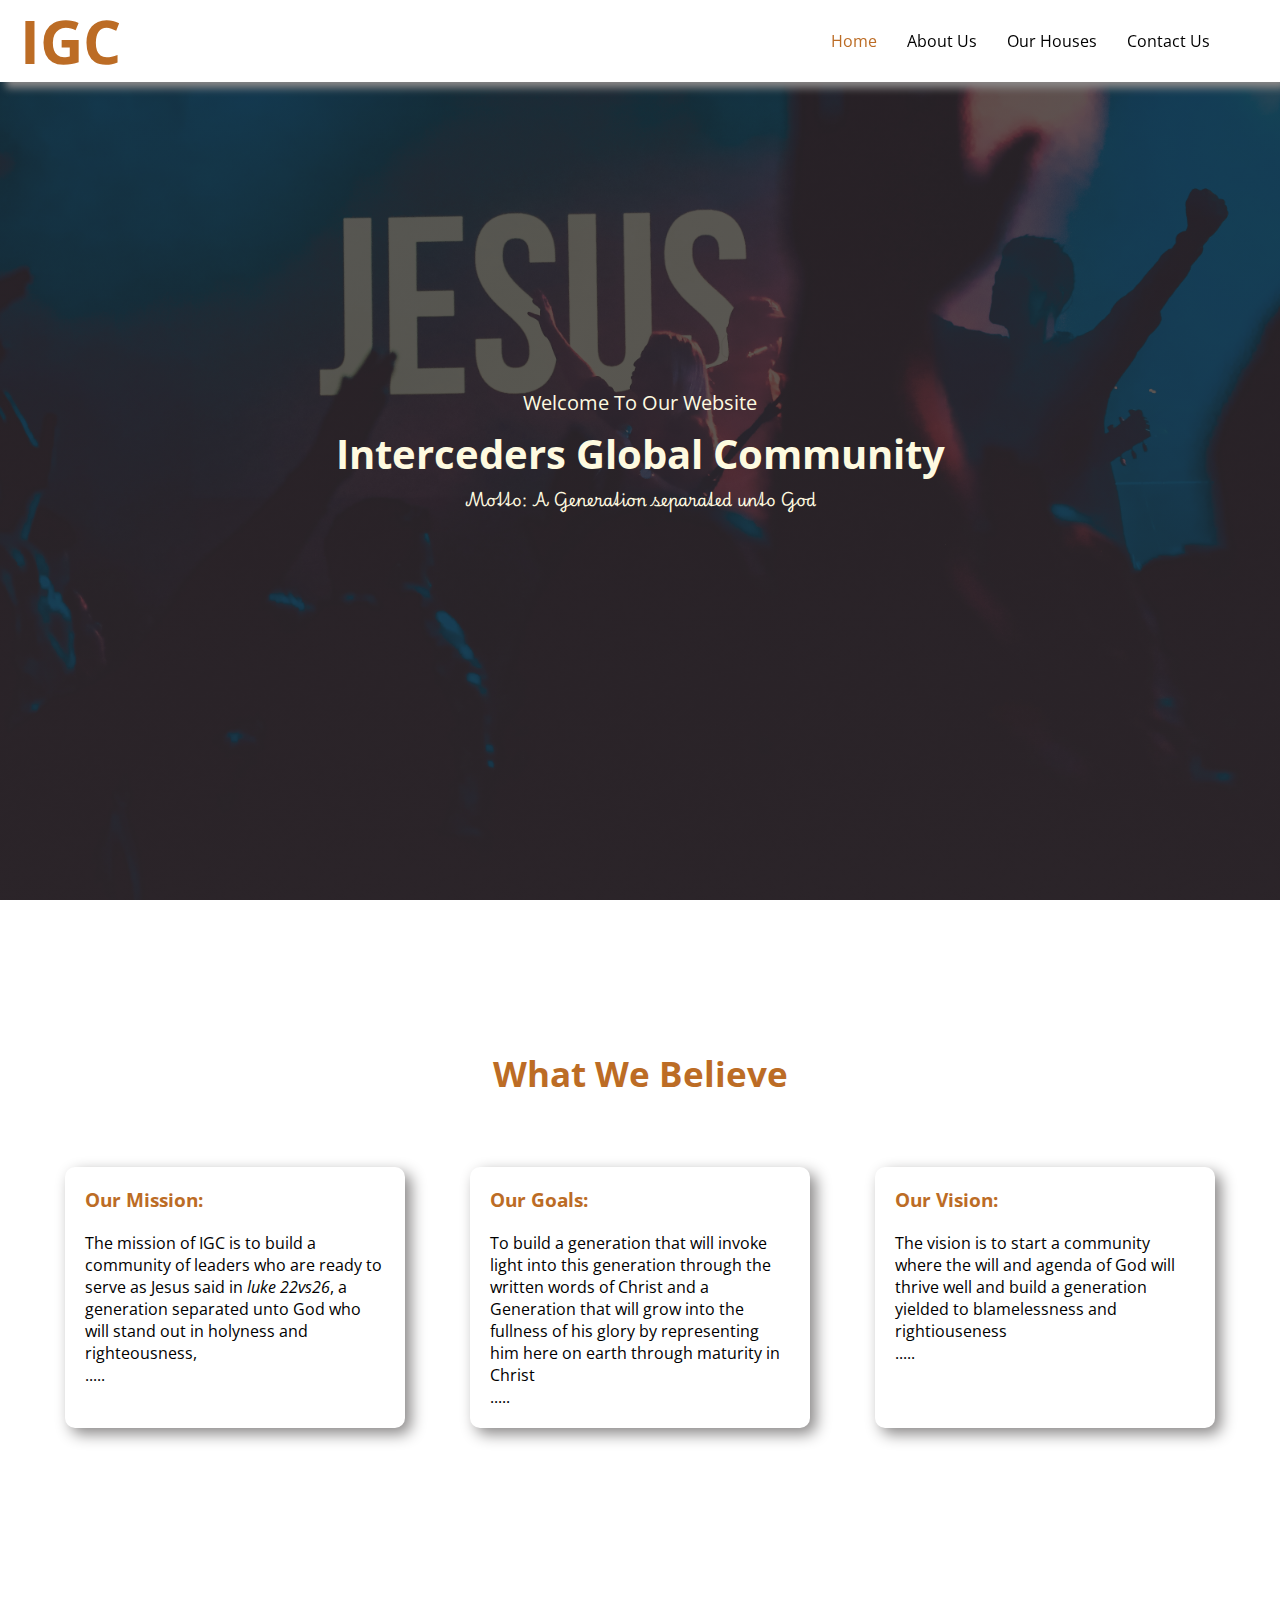
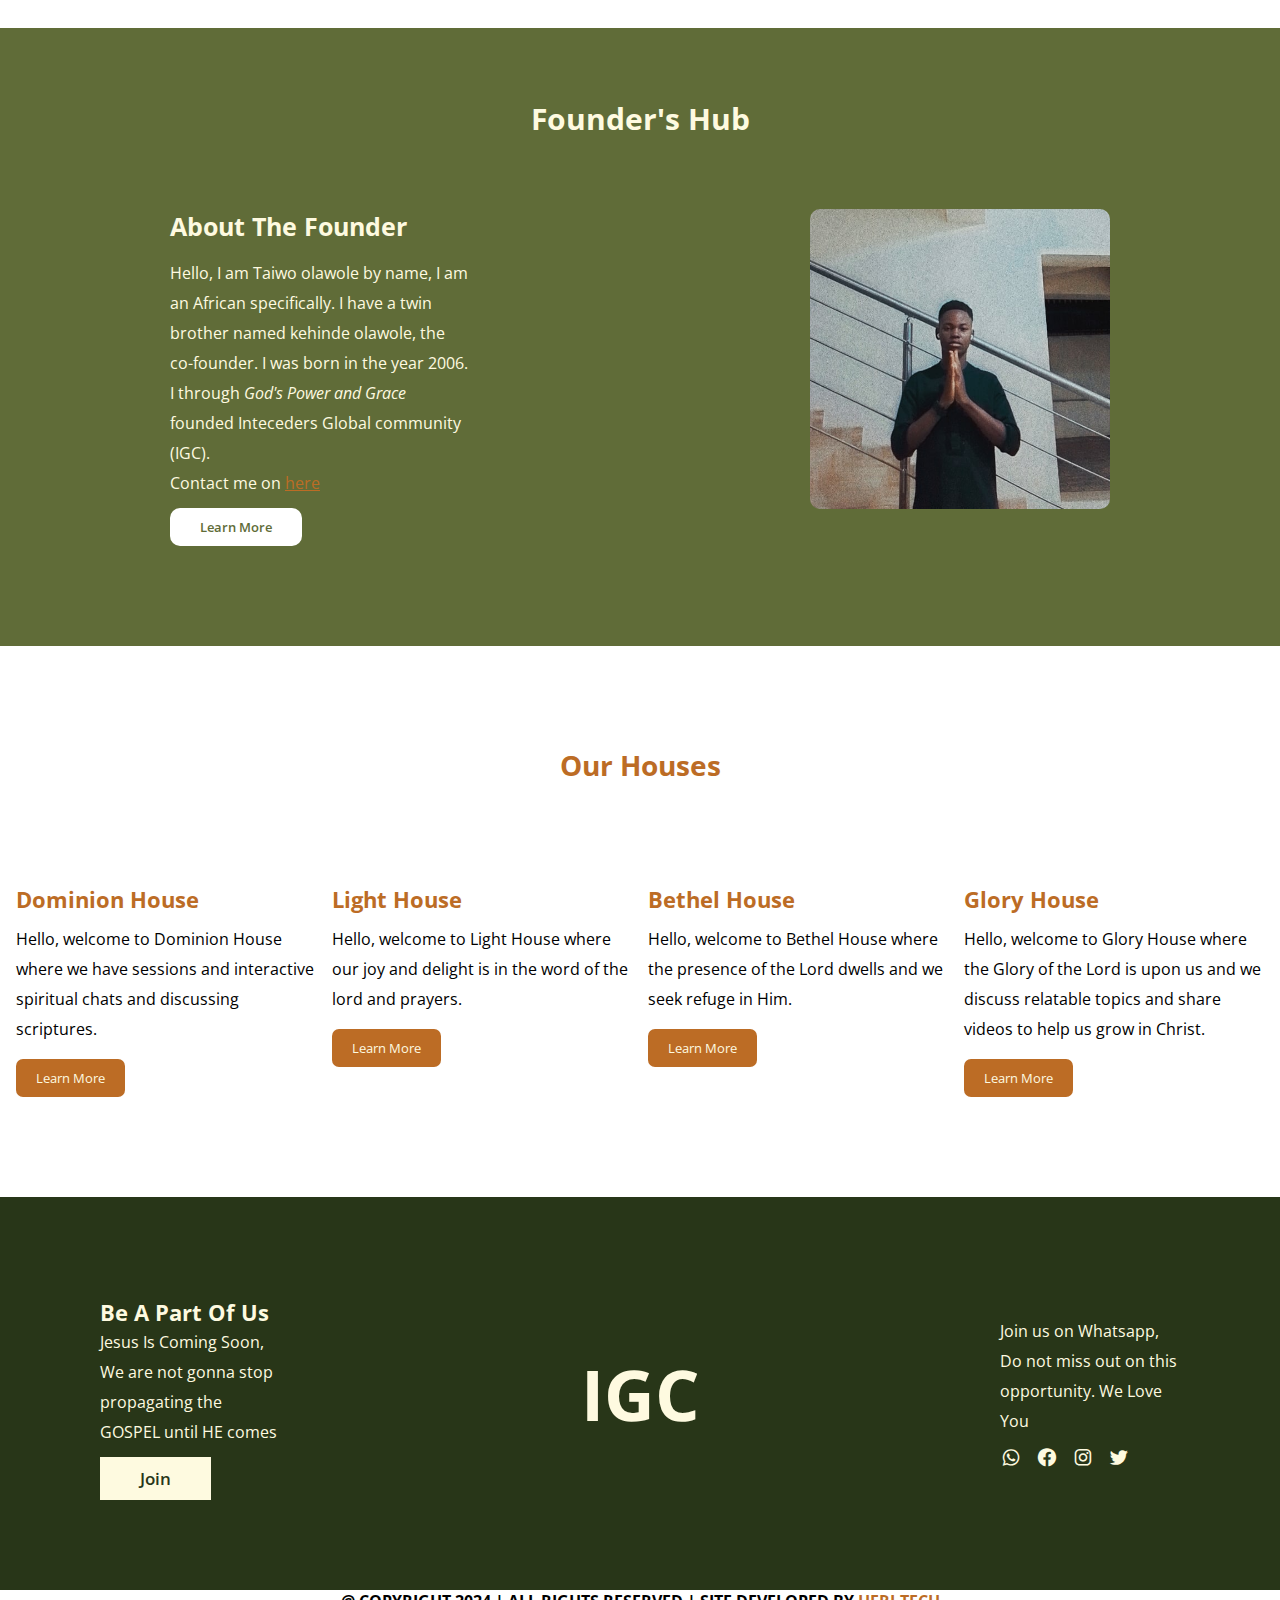
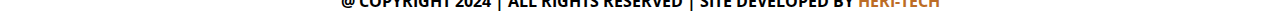
<file: index.html>
<!DOCTYPE html>
<html lang="en">
<head>
    <meta charset="UTF-8">
    <meta name="viewport" content="width=device-width, initial-scale=1.0">
    <link rel="stylesheet" href="style.css">
    <link rel="preconnect" href="https://fonts.googleapis.com">
<link rel="preconnect" href="https://fonts.gstatic.com" crossorigin>
<link href="https://fonts.googleapis.com/css2?family=Open+Sans:ital,wght@0,300..800;1,300..800&display=swap" rel="stylesheet">
<link rel="icon" href="WhatsApp Image 2024-07-26 at 14.25.49_df135828.jpg">
<link rel="preconnect" href="https://fonts.googleapis.com">
<link rel="preconnect" href="https://fonts.gstatic.com" crossorigin>
<link href="https://fonts.googleapis.com/css2?family=Playwrite+AT:ital,wght@0,100..400;1,100..400&display=swap" rel="stylesheet">
<link href='https://unpkg.com/boxicons@2.1.4/css/boxicons.min.css' rel='stylesheet'>
<link rel="stylesheet" href="https://fonts.googleapis.com/css2?family=Material+Symbols+Outlined:opsz,wght,FILL,GRAD@24,400,0,0" />
    <title>Inteceders Global Community</title>
</head>
<body>
  <div class="header">
    <span class="material-symbols-outlined menu">
      menu
      </span>
    <header class="head">
      <h1><a href="#">IGC</a></h1>
      <nav>
        <ul>
          <li><a href="#" class="navLinkH">Home</a></li>
          <li><a href="About.html" class="navLink">About Us </a></li>
          <li><a href="House.html" class="navLink">Our Houses</a></li>
          <li><a href="#contactUs" class="navLink">Contact Us</a></li>
        </ul>
      </nav>
    </header>
  </div>
  <main>
    <section class="heroPage">
      <div class="text">
        <p>Welcome To Our Website</p>
        <h2>Interceders Global Community</h2>
        <span>Motto: A Generation separated unto God</span>
      </div>
    </section>

    <section class="believe">
      <h2>What We Believe</h2>
      <div class="details">
        <div class="mission">
          <h3>Our Mission:</h3>
          <p>The mission of IGC is to build a  community of leaders who are ready to serve as Jesus said in <em>luke 22vs26</em>, a generation separated unto God who will stand out in holyness and righteousness,
            </p>
          <span>.....</span>
        </div>
        <div class="goals">
          <h3>Our Goals:</h3>
          <p>To build a generation that will invoke light into this generation through the written words of Christ and a Generation that will grow into the fullness of his glory by representing him here on earth through maturity in Christ 
            </p>
          <span>.....</span>
        </div>
        <div class="vision">
          <h3>Our Vision:</h3>
          <p>The vision is to start a community where the will and agenda of God will thrive well and build a generation yielded to blamelessness and rightiouseness
          </p>
          <span>.....</span>
        </div>
      </div>
    </section>
    <section class="founder">
      <h4>Founder's Hub</h4>
      <div class="founderHub">
        <div class="info">
          <h5>About The Founder</h5>
          <p>Hello, I am Taiwo olawole by name, 
          I am an African specifically. I have a twin brother named kehinde olawole, the co-founder. 
          I was born in the year 2006. I through <em>God's Power and Grace</em> founded Inteceders Global community (IGC). <br> Contact me on <a href="tel:+234 808 913 0690">here</a></p>
          <button>
            <a href="About.html">Learn More</a>
          </button>
        </div>
        <img src="taiwo.jpg" alt="founderPicture" width="auto" height="300px">
      </div>
    </section>
    <section class="houses">
      <h5>Our Houses</h5>
      <div class="houseDetails">
        <div class="dominionH">
          <h6>Dominion House</h6>
          <p>Hello, welcome to Dominion House where we have sessions and interactive spiritual chats and discussing scriptures.</p>
          <button><a href="House.html">Learn More</a></button>
        </div>
        <div class="lightH">
          <h6>Light House</h6>
          <p>Hello, welcome to Light House where our joy and delight is in the word of the lord and prayers.</p>
          <button><a href="House.html">Learn More</a></button>
        </div>
        <div class="bethelH">
          <h6>Bethel House</h6>
          <p>Hello, welcome to Bethel House where the presence of the Lord dwells and we seek refuge in Him.</p>
          <button><a href="House.html">Learn More</a></button>
        </div>
        <div class="gloryH">
          <h6>Glory House</h6>
          <p>Hello, welcome to Glory House where the Glory of the Lord is upon us and we discuss relatable topics and share videos to help us grow in Christ.</p>
          <button><a href="House.html">Learn More</a></button>
        </div>
      </div>
    </section>
  </main>
  <footer>
    <div class="part1" id="contactUs">
      <h6>Be A Part Of Us</h6>
      <p>Jesus Is Coming Soon, We are not gonna stop propagating the GOSPEL until HE comes</p>
      <button><a href="https://chat.whatsapp.com/JLKw5pn6MnIAVxCoBwjlv8">Join</a></button>
    </div>
    <div class="part2">
      <h1><a href="#">IGC</a></h1>
    </div>
    <div class="part3">
      <p>Join us on Whatsapp, Do not miss out on this opportunity. We Love You</p>
      <nav>
        <a href="https://chat.whatsapp.com/JLKw5pn6MnIAVxCoBwjlv8"><i class='bx bxl-whatsapp' style="color:#fefae0;"></i></a>
        <a href=""><i class='bx bxl-facebook-circle'style="color:#fefae0;" ></i></a>
        <a href=""><i class='bx bxl-instagram'style="color:#fefae0;" ></i></a>
        <a href=""><i class='bx bxl-twitter' style="color:#fefae0;"></i></a>
      </nav>
    </div>
  </footer>
  <section class="rights">
    <p>@ COPYRIGHT 2024 | ALL RIGHTS RESERVED | SITE DEVELOPED BY <a href="https://web.facebook.com/ayo.adebayo.50746" target="_blank">HERI-TECH</a></p>
  </section>  
  <script src="index.js"></script>  
</body>
</html>
</file>
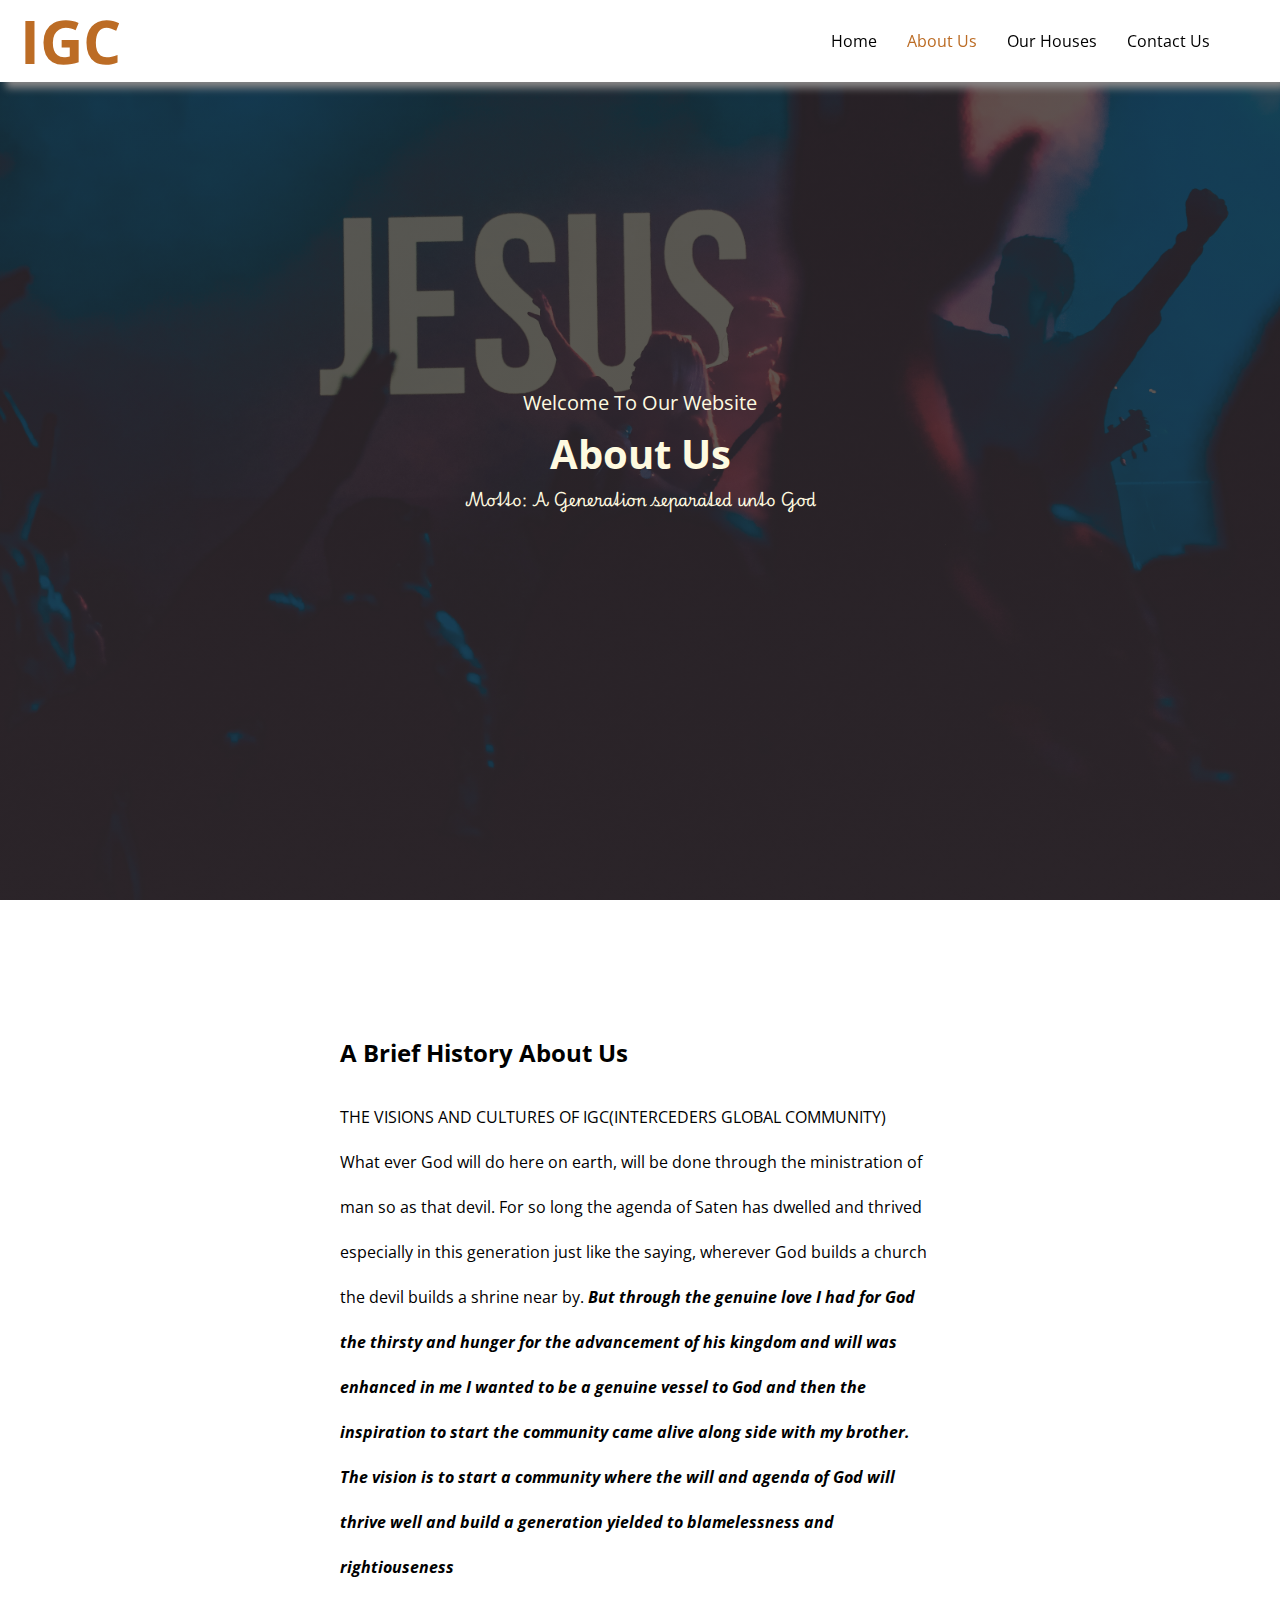
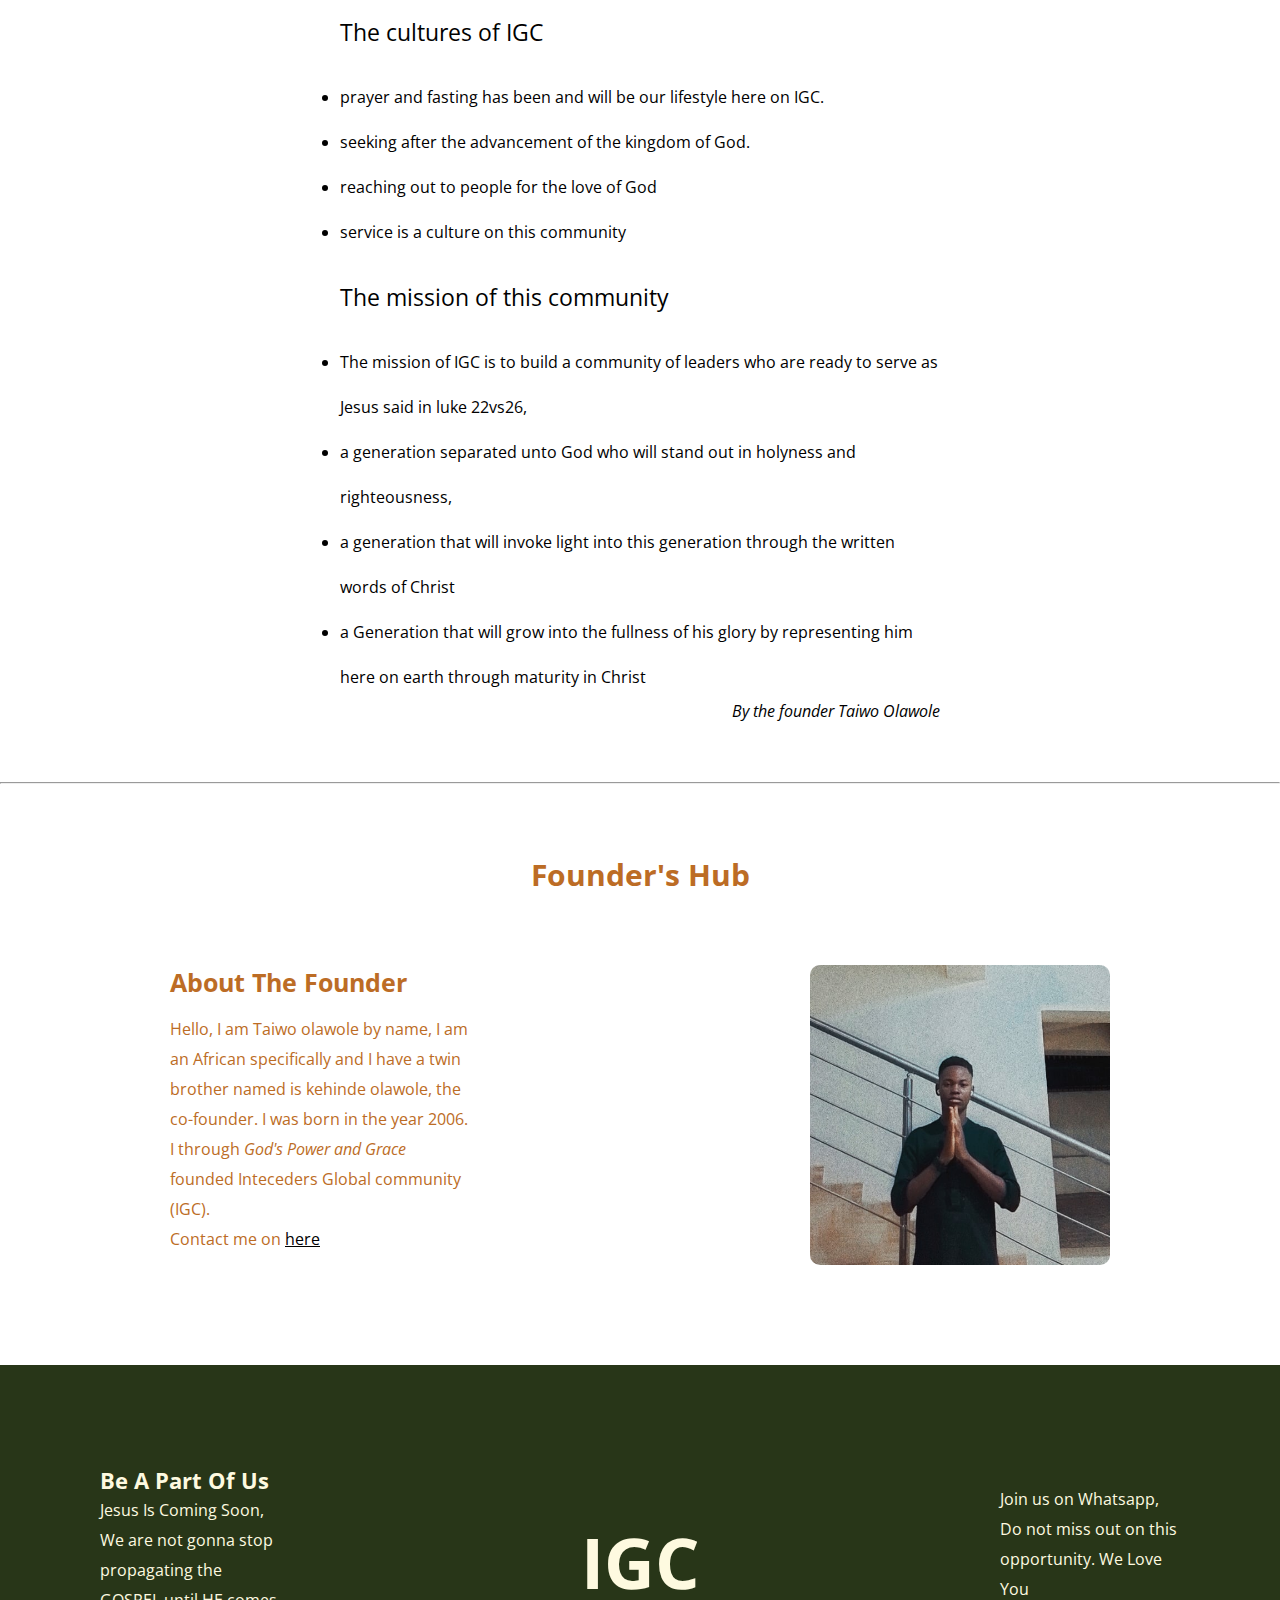
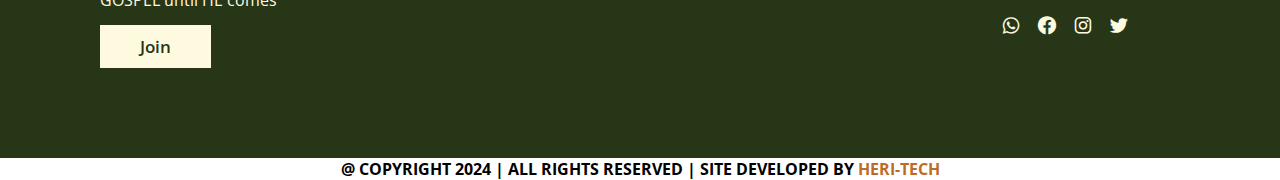
<file: About.html>
<!DOCTYPE html>
<html lang="en">
<head>
    <meta charset="UTF-8">
    <meta name="viewport" content="width=device-width, initial-scale=1.0">
    <link rel="stylesheet" href="about.css">
    <link rel="preconnect" href="https://fonts.googleapis.com">
<link rel="preconnect" href="https://fonts.gstatic.com" crossorigin>
<link href="https://fonts.googleapis.com/css2?family=Open+Sans:ital,wght@0,300..800;1,300..800&display=swap" rel="stylesheet">
<link rel="icon" href="WhatsApp Image 2024-07-26 at 14.25.49_df135828.jpg">
<link rel="preconnect" href="https://fonts.googleapis.com">
<link rel="preconnect" href="https://fonts.gstatic.com" crossorigin>
<link href="https://fonts.googleapis.com/css2?family=Playwrite+AT:ital,wght@0,100..400;1,100..400&display=swap" rel="stylesheet">
<link href='https://unpkg.com/boxicons@2.1.4/css/boxicons.min.css' rel='stylesheet'>
<link rel="stylesheet" href="https://fonts.googleapis.com/css2?family=Material+Symbols+Outlined:opsz,wght,FILL,GRAD@24,400,0,0" />
    <title>About Us - Inteceders Global Community</title>
</head>
<body>
    <div class="header">
        <span class="material-symbols-outlined menu">
        menu
        </span>
        <header class="head">
        <h1><a href="#">IGC</a></h1>
        <nav>
            <ul>
            <li><a href="index.html" class="navLink">Home</a></li>
            <li><a href="#" class="navLinkH">About Us </a></li>
            <li><a href="House.html" class="navLink">Our Houses</a></li>
            <li><a href="#contactUs" class="navLink">Contact Us</a></li>
            </ul>
        </nav>
        </header>
    </div>
    <main>
        <section class="heroPage">
        <div class="text">
            <p>Welcome To Our Website</p>
            <h2>About Us</h2>
            <span>Motto: A Generation separated unto God</span>
        </div>
        </section>
        <section id="abtUs">
            <div class="history">
                <h2>A Brief History About Us</h2>
                <p>THE VISIONS AND CULTURES OF IGC(INTERCEDERS GLOBAL COMMUNITY) <br>


                    What ever God will do here on earth, will be done through the ministration of man so as that devil.
                For so long the agenda of Saten has dwelled and thrived especially in this generation just like the saying,  
                wherever God builds a church the devil builds a shrine near by.
                <b> <em>But through the genuine love I had for God the thirsty and hunger for the advancement of his kingdom and will was enhanced in me I wanted to be a genuine vessel to God and then the inspiration to start the community came alive along side with my brother.
                    The vision is to start a community where the will and agenda of God will thrive well and build a generation yielded to blamelessness and rightiouseness</em></b> </p>
                    <ul>
                        <p>The cultures of IGC </p>
                        <li>prayer and fasting has been and will be our lifestyle here on IGC.</li>
                        <li>seeking after the advancement of the kingdom of God.</li>
                        <li>reaching out to people for the love of God</li> 
                        <li>service is a culture on this community</li>
                    </ul>
                    <ul>
                        <p>The mission of this community
                        </p>
                        <li>The mission of IGC is to build a  community of leaders who are ready to serve as Jesus said in luke 22vs26,
                        </li>
                        <li> a generation separated unto God who will stand out in holyness and righteousness,
                        </li>
                        <li>a generation that will invoke light into this generation through the written words of Christ</li>
                        <li> a Generation that will grow into the fullness of his glory by representing him here on earth through maturity in Christ 
                        </li>
                    </ul>
            </div>
            <span><i>  By the founder Taiwo Olawole</i></span>
        </section>
        <hr>
        <section class="founder">
            <h4>Founder's Hub</h4>
            <div class="founderHub">
              <div class="info">
                <h5>About The Founder</h5>
                <p>Hello, I am Taiwo olawole by name, 
                I am an African specifically and I have a twin brother named is kehinde olawole, the co-founder. 
                I was born in the year 2006. I through <em>God's Power and Grace</em> founded Inteceders Global community (IGC).<br> Contact me on <a href="tel:+234 808 913 0690">here</a></p>
                
              </div>
              <img src="taiwo.jpg" alt="founderPicture" width="auto" height="300px">
            </div>
          </section>
    </main>

    <footer>
        <div class="part1" id="contactUs">
          <h6>Be A Part Of Us</h6>
          <p>Jesus Is Coming Soon, We are not gonna stop propagating the GOSPEL until HE comes</p>
          <button><a href="https://chat.whatsapp.com/JLKw5pn6MnIAVxCoBwjlv8">Join</a></button>
        </div>
        <div class="part2">
          <h1><a href="#">IGC</a></h1>
        </div>
        <div class="part3">
          <p>Join us on Whatsapp, Do not miss out on this opportunity. We Love You</p>
          <nav>
            <a href="https://chat.whatsapp.com/JLKw5pn6MnIAVxCoBwjlv8"><i class='bx bxl-whatsapp' style="color:#fefae0;"></i></a>
            <a href=""><i class='bx bxl-facebook-circle'style="color:#fefae0;" ></i></a>
            <a href=""><i class='bx bxl-instagram'style="color:#fefae0;" ></i></a>
            <a href=""><i class='bx bxl-twitter' style="color:#fefae0;"></i></a>
          </nav>
        </div>
      </footer>
      <section class="rights">
        <p>@ COPYRIGHT 2024 | ALL RIGHTS RESERVED | SITE DEVELOPED BY <a href="https://web.facebook.com/ayo.adebayo.50746" target="_blank">HERI-TECH</a></p>
      </section>  
    <script src="about.js"></script>
</body>
</file>
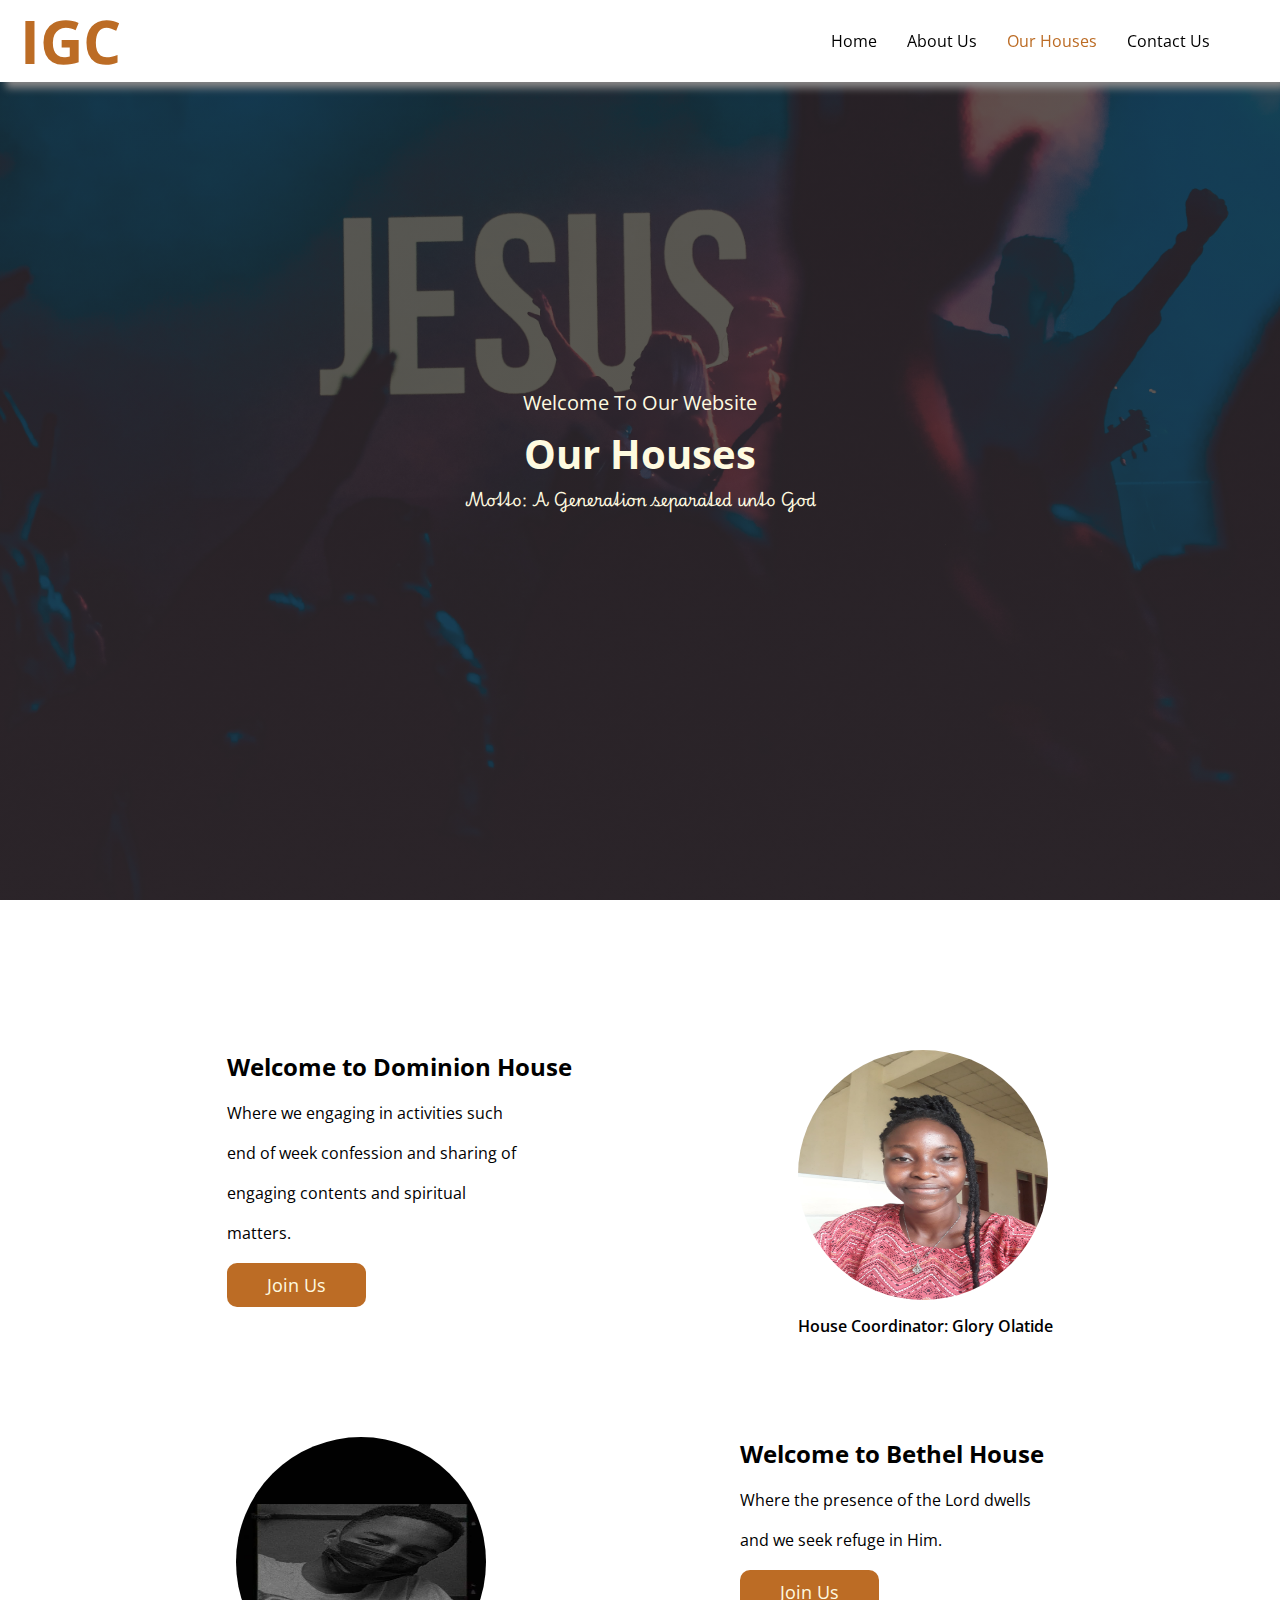
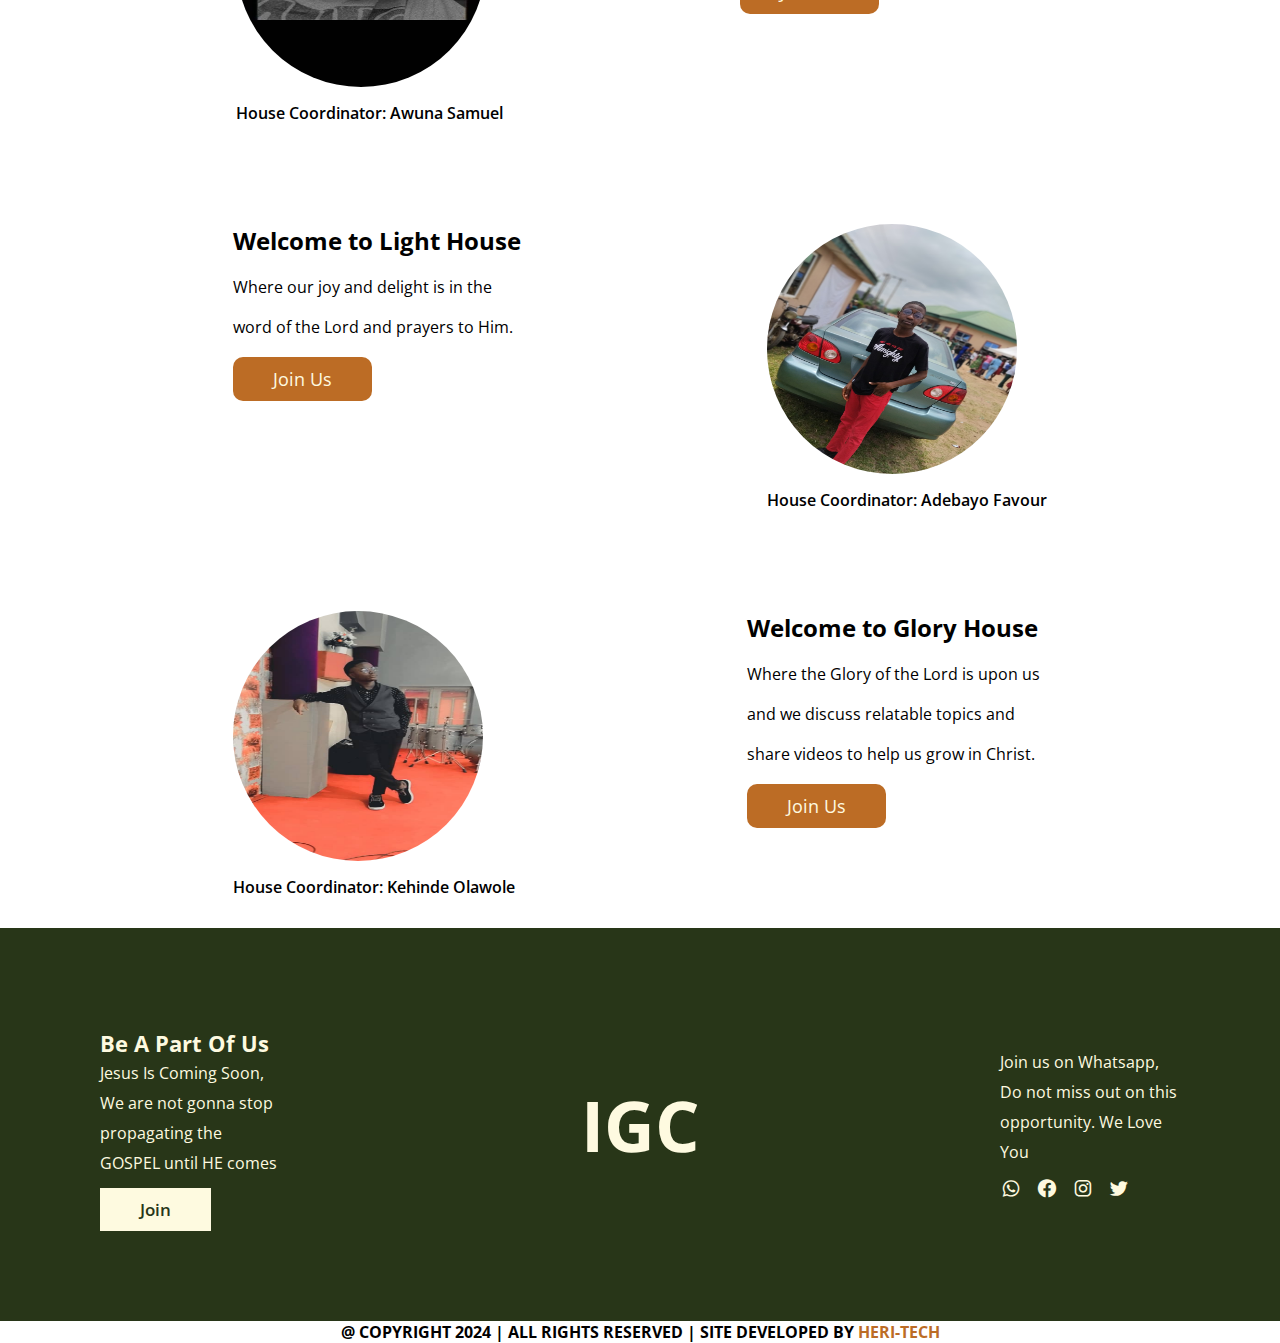
<file: House.html>
<!DOCTYPE html>
<html lang="en">
<head>
    <meta charset="UTF-8">
    <meta name="viewport" content="width=device-width, initial-scale=1.0">
    <link rel="stylesheet" href="House.css">
    <link rel="preconnect" href="https://fonts.googleapis.com">
<link rel="preconnect" href="https://fonts.gstatic.com" crossorigin>
<link href="https://fonts.googleapis.com/css2?family=Open+Sans:ital,wght@0,300..800;1,300..800&display=swap" rel="stylesheet">
<link rel="icon" href="WhatsApp Image 2024-07-26 at 14.25.49_df135828.jpg">
<link rel="preconnect" href="https://fonts.googleapis.com">
<link rel="preconnect" href="https://fonts.gstatic.com" crossorigin>
<link href="https://fonts.googleapis.com/css2?family=Playwrite+AT:ital,wght@0,100..400;1,100..400&display=swap" rel="stylesheet">
<link href='https://unpkg.com/boxicons@2.1.4/css/boxicons.min.css' rel='stylesheet'>
<link rel="stylesheet" href="https://fonts.googleapis.com/css2?family=Material+Symbols+Outlined:opsz,wght,FILL,GRAD@24,400,0,0" />
    <title>Our Houses - Inteceders Global Community</title>
</head>
<body>
  <div class="header">
    <span class="material-symbols-outlined menu">
      menu
      </span>
    <header class="head">
      <h1><a href="#">IGC</a></h1>
      <nav>
        <ul>
          <li><a href="index.html" class="navLink">Home</a></li>
          <li><a href="About.html" class="navLink">About Us </a></li>
          <li><a href="#" class="navLinkH">Our Houses</a></li>
          <li><a href="#contactUs" class="navLink">Contact Us</a></li>
        </ul>
      </nav>
    </header>
  </div>
  <main>
    <section class="heroPage">
        <div class="text">
          <p>Welcome To Our Website</p>
          <h2>Our Houses</h2>
          <span>Motto: A Generation separated unto God</span>
        </div>
    </section>
    <section class="houses">
        <div class="domH">
            <div class="infotxt">
                <h3>Welcome to Dominion House</h3>
                <p>Where we engaging in activities such end of week confession and sharing of engaging contents and spiritual matters.</p>
                <button><a href="https://chat.whatsapp.com/CSFDeHQPfw1C4jan7OTFth">Join Us</a></button>
            </div>
            <div class="tt">
                <img src="WhatsApp Image 2024-07-25 at 12.59.38_0cbb6ec8.jpg" alt="img" width="250px" height="250px">
                <figcaption>House Coordinator: Glory Olatide</figcaption>
            </div>
        </div>
        <div class="betH">
            <div class="infotxt">
                <h3>Welcome to Bethel House</h3>
                <p>Where the presence of the Lord dwells and we seek refuge in Him.</p>
                <button><a href="https://chat.whatsapp.com/I1K6CsQr0lv4UOcTWDrVRL">Join Us</a></button>
            </div>
            <div class="tt">
                <img src="WhatsApp Image 2024-07-26 at 14.00.46_2a7cccd9.jpg" alt="img" width="250px" height="250px">
                <figcaption>House Coordinator: Awuna Samuel</figcaption>
            </div>
        </div>
        <div class="ligH">
            <div class="infotxt">
                <h3>Welcome to Light House</h3>
                <p>Where our joy and delight is in the word of the Lord and prayers to Him.</p>
                <button><a href="https://chat.whatsapp.com/BOHEpGtR0hJ9V7zw7ZRHA4">Join Us</a></button>
            </div>
            <div class="tt">
                <img src="WhatsApp Image 2024-07-25 at 13.16.06_93cb666e.jpg" alt="img" width="250px" height="250px">
                <figcaption>House Coordinator: Adebayo Favour</figcaption>
            </div>
        </div>
        <div class="gloH">
            <div class="infotxt">
                <h3>Welcome to Glory House</h3>
                <p>Where the Glory of the Lord is upon us and we discuss relatable topics and share videos to help us grow in Christ.</p>
                <button><a href="https://chat.whatsapp.com/Hc1JxOeJp2I3yIpZsFKNNB">Join Us</a></button>
            </div>
            <div class="tt">
                <img src="WhatsApp Image 2024-07-25 at 15.02.33_6b731d10.jpg" alt="img" width="250px" height="250px">
                <figcaption>House Coordinator: Kehinde Olawole</figcaption>   
            </div>
        </div>
    </section>
  </main>
  <footer>
    <div class="part1" id="contactUs">
      <h6>Be A Part Of Us</h6>
      <p>Jesus Is Coming Soon, We are not gonna stop propagating the GOSPEL until HE comes</p>
      <button><a href="https://chat.whatsapp.com/JLKw5pn6MnIAVxCoBwjlv8">Join</a></button>
    </div>
    <div class="part2">
      <h1><a href="#">IGC</a></h1>
    </div>
    <div class="part3">
      <p>Join us on Whatsapp, Do not miss out on this opportunity. We Love You</p>
      <nav>
        <a href="https://chat.whatsapp.com/JLKw5pn6MnIAVxCoBwjlv8"><i class='bx bxl-whatsapp' style="color:#fefae0;"></i></a>
        <a href=""><i class='bx bxl-facebook-circle'style="color:#fefae0;" ></i></a>
        <a href=""><i class='bx bxl-instagram'style="color:#fefae0;" ></i></a>
        <a href=""><i class='bx bxl-twitter' style="color:#fefae0;"></i></a>
      </nav>
    </div>
  </footer>
  <section class="rights">
    <p>@ COPYRIGHT 2024 | ALL RIGHTS RESERVED | SITE DEVELOPED BY <a href="https://web.facebook.com/ayo.adebayo.50746" target="_blank">HERI-TECH</a></p>
  </section>  
    
 <script src="House.js"></script> 
</body>
</file>
<file: style.css>
*{
    padding: 0;
    margin: 0;
    box-sizing: border-box;
    font-family: "Open Sans", sans-serif;
}

.header{
    background-color: white;
    position: fixed;
    width: 100%;
    z-index: 10;
    box-shadow: 6px 6px 8px 0px rgb(137, 135, 135);
}
header{
    display: flex;
    justify-content: space-between;
    align-items: center;
}
.header span{
    display: none;
}
header h1{
    margin-left: 20px;
}
header ul a:hover{
    color: #bc6c25;
}
header h1 a{
    text-decoration: none;
    font-size: 60px;
    color: #bc6c25;
}
.navLinkH{
    color:#bc6c25 ;
}

header nav ul{
    display: flex;
    margin-right: 40px;
}
header  ul li{
    list-style-type: none;
    padding-right: 30px;
}
header nav a{
    text-decoration: none;
    color: black;
}
.heroPage{
    height: 100vh;
    width: 100%;
    
    background-image: linear-gradient(
        to bottom,
        rgba(27, 25, 25, 0.699),
        rgba(34, 31, 31, 0.73)
    ),
  url('edward-cisneros-QSa-uv4WJ0k-unsplash.jpg');
background-size: cover;
background-repeat: no-repeat;
background-position: center;
margin-bottom: 150px;
}
.text{
    position: absolute;
    top: 50%;
    left: 50%;
    transform: translate(-50%,-50%);
    text-align: center;
    color: #fefae0;
}
.text p{
    font-size: 20px;
    padding-bottom: 10px;
}
.text h2{
    font-size: 40px;
    padding-bottom: 5px;
}
.text span{
    font-family: "Playwrite AT", cursive;
}
.details{
    display: flex;
    flex-wrap: wrap;
    justify-content: space-evenly;
    text-align: left;
    
    margin-top: 0px;
}
.details p{
    width: 300px;
}
.mission{
    background-color: white;
    padding: 20px;
    box-shadow: 6px 6px 15px 0px rgb(137, 135, 135);
    border-radius: 10px;
}
.mission h3{
    padding-bottom: 20px;
    color: #bc6c25;
}
.vision{
    background-color: white;
    padding: 20px;
    box-shadow: 6px 6px 15px 0px rgb(137, 135, 135);
    border-radius: 10px;
}
.vision h3{
    padding-bottom: 20px;
    color: #bc6c25;
}
.goals{
    background-color: white;
    padding: 20px;
    box-shadow: 6px 6px 15px 0px rgb(137, 135, 135);
    border-radius: 10px;
}
.goals h3{
    padding-bottom: 20px;
    color: #bc6c25;
}
.believe h2{
    margin-bottom: 70px;
    font-size: 35px;
    color: #bc6c25;
}
.believe{
    text-align: center;
    color: black;
    margin-bottom: 200px;
}
.founder{
    color: #fefae0;
    text-align: center;
    background-color: #606c38;
    padding-top: 70px;
    padding-bottom: 100px;
    
}
.founder h4{
    font-size: 30px;
    padding-bottom: 70px;
}
.founderHub{
    text-align: left;
    display: flex;
    flex-wrap: wrap;
    justify-content: space-around;
}
.founderHub h5{
    font-size: 25px;
    padding-bottom: 15px;
}
.founderHub p{
    line-height: 30px;
}
.founderHub img{
    border-radius: 10px;
}
.info{
    width: 300px;

}
.info button a{
    text-decoration: none;
    color:#606c38;
}
.info button {
    border: none;
    background-color: white;
    padding: 10px 30px;
    
    border-radius: 10px;
    margin-top: 10px;
    font-weight: 600;
}
.info p a{
    color: #bc6c25;
}
.info p a:hover{
    color: white;
}
.info p a:visited{
    color: #606c38;
}
.houses{
    margin-top: 100px;
    margin-bottom: 100px;
}
.houses h5{
    text-align: center;
    font-size: 28px;
    color: #bc6c25;
}
.houseDetails{
    display: flex;
    justify-content: space-evenly;
    flex-wrap: wrap;
    padding-top: 100px;
}
.houseDetails h6{
    font-size: 22px;
    color: #bc6c25;
    padding-bottom: 10px;
}
.houseDetails p{
    width: 300px;
    line-height: 30px;
}
.houseDetails button a{
    text-decoration: none;
    color: #fefae0;
}
.houseDetails button{
    background-color: #bc6c25;
    border: none;
    border-radius: 7px;
    padding: 10px 20px;
    margin-top: 15px;
}
footer{
    display: flex;
    flex-wrap: wrap;
    align-items: center;
    justify-content: space-between;
    background-color: #283618;
    color: #fefae0;
    padding: 100px
}
footer p{
    width: px;
    line-height: 30px;
}
.part1 h6{
    font-size: 22px;
}
.part1 button a{
    text-decoration: none;
    color: #283618;
    background-color: #fefae0;
    padding: 10px 40px;
    font-size: 17px;
    font-weight: 600;
}
.part1 button{
    border: none;
    border-radius: 7px;
    margin-top: 20px;
}
.part2 a:hover{
    color: #bc6c25;
}
.part2 a{
    text-decoration: none;
    color:#fefae0;
    font-size: 70px;
}
.part3 nav{
    margin-top: 10px;
}
.part3 nav i{
    padding-right: 10px;
    font-size: 22px;
}
.rights{
    text-align: center;
    font-weight: 700;
}
.rights a{
    text-decoration: none;
    color: #bc6c25;
}
footer p{
    max-width: 180px;
}

@media screen  and (max-width: 600px){
    .header span{
        display: block;
        font-size: 40px;
        color: #bc6c25;
    }
    .header{
        position: fixed;
    }
  header {
    display: none;
 flex-direction: column;
 

}
.open{
    display: block;
}
  header nav ul{
    flex-direction: column;
    line-height: 70px;
    padding-left: 30px;
    
  }
   .details{
    flex-direction: column;
    padding: 0px;
    margin-bottom: 40px;
   }
   
   .mission{
    padding: 20px;
    margin-bottom:20px;
    
   }
   .goals{
    padding: 20px;
    margin-bottom: 20px;
   }
   .vision{
    padding: 20px;
   }
   .info{
    padding-bottom: 40px;
   }
  .dominionH{
    padding-bottom: 20px;
  }
  .bethelH{
    padding-bottom: 20px;
  }
  .gloryH{
    padding-bottom: 20px;
  }
  .lightH{
    padding-bottom: 20px;
  }
  footer{
    flex-direction: column;
    align-items: center;
    width: 100%;
  }
  .part1{
    padding-bottom: 30px;
  }
  .part2{
    padding-bottom: 30px;
  }
  .part3{
    padding-bottom: 30px;
    word-break: break-all;
  }
}
</file>
<file: about.css>
*{
    padding: 0;
    margin: 0;
    box-sizing: border-box;
    font-family: "Open Sans", sans-serif;
}

.header{
    background-color: white;
    position: fixed;
    width: 100%;
    z-index: 10;
    box-shadow: 6px 6px 8px 0px rgb(137, 135, 135);
}
header{
    display: flex;
    justify-content: space-between;
    align-items: center;
}
.header span{
    display: none;
}
header h1{
    margin-left: 20px;
}
header h1 a{
    text-decoration: none;
    font-size: 60px;
    color:#bc6c25 ;
}
.navLinkH{
    color:#bc6c25 ;
}
header nav a:hover{
    color: #bc6c25;
}
header nav ul{
    display: flex;
    margin-right: 40px;
}
header  ul li{
    list-style-type: none;
    padding-right: 30px;
}
header nav a{
    text-decoration: none;
    color: black;
}
.heroPage{
    height: 100vh;
    width: 100%;
    
    background-image: linear-gradient(
        to bottom,
        rgba(27, 25, 25, 0.699),
        rgba(34, 31, 31, 0.73)
    ),
  url('edward-cisneros-QSa-uv4WJ0k-unsplash.jpg');
background-size: cover;
background-repeat: no-repeat;
background-position: center;
margin-bottom: 130px;
}
.text{
    position: absolute;
    top: 50%;
    left: 50%;
    transform: translate(-50%,-50%);
    text-align: center;
    color: #fefae0;
}
.text p{
    font-size: 20px;
    padding-bottom: 10px;
}
.text h2{
    font-size: 40px;
    padding-bottom: 5px;
}
.text span{
    font-family: "Playwrite AT", cursive;
}
#abtUs {
    display: grid;
    place-content: center;
    padding-bottom: 60px;
}
#abtUs span{
    text-align: right;
}
#abtUs h2{
    padding-bottom: 20px;
}
.history{
    max-width: 600px;
    line-height: 45px;
}
 ul p{
    font-size: 23px;
    padding-top: 20px;
    padding-bottom: 20px;
 }

 .founder{
    color:#bc6c25;
    text-align: center;
    padding-top: 70px;
    padding-bottom: 100px;
    
}
.founder h4{
    font-size: 30px;
    padding-bottom: 70px;
}
.founderHub{
    text-align: left;
    display: flex;
    flex-wrap: wrap;
    justify-content: space-around;
}
.founderHub h5{
    font-size: 25px;
    padding-bottom: 15px;
}
.founderHub p{
    line-height: 30px;
}
.founderHub img{
    border-radius: 10px;
}
.info{
    width: 300px;

}
.info button a{
    text-decoration: none;
    color:#606c38;
}

footer{
    display: flex;
    flex-wrap: wrap;
    align-items: center;
    justify-content: space-between;
    background-color: #283618;
    color: #fefae0;
    padding: 100px
}
footer p{
    width: px;
    line-height: 30px;
}
.part1 h6{
    font-size: 22px;
}
.info p a{
    color: black;
}
.info p a:hover{
    color: #bc6c25;
}
.info p a:visited{
    color: #606c38;
}
.part1 button a{
    text-decoration: none;
    color: #283618;
    background-color: #fefae0;
    padding: 10px 40px;
    font-size: 17px;
    font-weight: 600;
}
.part1 button{
    border: none;
    border-radius: 7px;
    margin-top: 20px;
}
.part2 a{
    text-decoration: none;
    color:#fefae0;
    font-size: 70px;
}
.part2 a:hover{
    color: #bc6c25;
}
.part3 nav{
    margin-top: 10px;
}
.part3 nav i{
    padding-right: 10px;
    font-size: 22px;
}
.rights{
    text-align: center;
    font-weight: 700;
}
.rights a{
    text-decoration: none;
    color: #bc6c25;
}
footer p{
    max-width: 180px;
}

@media screen  and (max-width: 600px){
    .header span{
        display: block;
        font-size: 40px;
        color: #bc6c25;
    }
    .header{
        position: fixed;
    }
  header {
    display: none;
 flex-direction: column;
 

}
.open{
    display: block;
}
  header nav ul{
    flex-direction: column;
    line-height: 70px;
    padding-left: 30px;
    
  }
  #abtUs{
    padding: 30px;
  }
  footer{
    flex-direction: column;
  }
  .part1{
    margin-bottom: 15px;
  }
  .part2{
    margin-bottom: 15px;
  }
}
</file>
<file: House.css>
*{
    padding: 0;
    margin: 0;
    box-sizing: border-box;
    font-family: "Open Sans", sans-serif;
}

.header{
    background-color: white;
    position: fixed;
    width: 100%;
    z-index: 10;
    box-shadow: 6px 6px 8px 0px rgb(137, 135, 135);
}
header{
    display: flex;
    justify-content: space-between;
    align-items: center;
}
.header span{
    display: none;
}
header h1{
    margin-left: 20px;
}
header h1 a{
    text-decoration: none;
    font-size: 60px;
    color: #bc6c25;
}
.navLinkH{
    color:#bc6c25 ;
}
header nav a:hover{
    color: #bc6c25;
}
header nav ul{
    display: flex;
    margin-right: 40px;
}
header  ul li{
    list-style-type: none;
    padding-right: 30px;
}
header nav a{
    text-decoration: none;
    color: black;
}
.heroPage{
    height: 100vh;
    width: 100%;
    
    background-image: linear-gradient(
        to bottom,
        rgba(27, 25, 25, 0.699),
        rgba(34, 31, 31, 0.73)
    ),
  url('edward-cisneros-QSa-uv4WJ0k-unsplash.jpg');
background-size: cover;
background-repeat: no-repeat;
background-position: center;
margin-bottom: 150px;
}
.text{
    position: absolute;
    top: 50%;
    left: 50%;
    transform: translate(-50%,-50%);
    text-align: center;
    color: #fefae0;
}
.text p{
    font-size: 20px;
    padding-bottom: 10px;
}
.text h2{
    font-size: 40px;
    padding-bottom: 5px;
}
.text span{
    font-family: "Playwrite AT", cursive;
}
.domH{
    display: flex;
    justify-content: space-evenly;
    flex-wrap: wrap;
}
.infotxt h3{
    font-size: 24px;
    padding-bottom: 10px;
}
.infotxt p{
    width: 300px;
    line-height: 40px;
}
.infotxt button a{
    text-decoration: none;
    color:#fefae0;
    background-color: #bc6c25;
    padding: 10px 40px;
    font-size: 18px;
    border-radius: 10px;
}
.infotxt button{
    border: none;
    margin-top: 20px;
    
}
.tt img {
    border-radius: 50%;
    margin-bottom: 10px;
}
.tt figcaption{
    font-weight: 600;
}

.betH{
    display: flex;
    flex-wrap: wrap;
    justify-content: space-evenly;
    flex-direction: row-reverse;
    margin-top: 100px;
}

.ligH{
    display: flex;
    flex-wrap: wrap;
    justify-content: space-evenly;
    margin-top: 100px;
}
.gloH{
    display: flex;
    flex-wrap: wrap;
    flex-direction: row-reverse;
    justify-content: space-evenly;
    margin-top: 100px;
}
footer{
    display: flex;
    flex-wrap: wrap;
    align-items: center;
    justify-content: space-between;
    background-color: #283618;
    color: #fefae0;
    padding: 100px;
    margin-top: 30px;
}
footer p{
    width: px;
    line-height: 30px;
}
.part1 h6{
    font-size: 22px;
}
.part1 button a{
    text-decoration: none;
    color: #283618;
    background-color: #fefae0;
    padding: 10px 40px;
    font-size: 17px;
    font-weight: 600;
}
.part1 button{
    border: none;
    border-radius: 7px;
    margin-top: 20px;
}
.part2 a:hover{
    color: #bc6c25;
}
.part2 a{
    text-decoration: none;
    color:#fefae0;
    font-size: 70px;
}
.part3 nav{
    margin-top: 10px;
}
.part3 nav i{
    padding-right: 10px;
    font-size: 22px;
}
.rights{
    text-align: center;
    font-weight: 700;
}
.rights a{
    text-decoration: none;
    color: #bc6c25;
}
footer p{
    max-width: 180px;
}

@media screen  and (max-width: 600px){
    .header span{
        display: block;
        font-size: 40px;
        color: #bc6c25;
    }
    .header{
        position: fixed;
    }
  header {
    display: none;
 flex-direction: column;
 

}
.open{
    display: block;
}
  header nav ul{
    flex-direction: column;
    line-height: 70px;
    padding-left: 30px;
    
  }
  .tt img {
    margin-top: 30px;
  }
  footer{
    flex-direction: column;
  }
  .part1{
    margin-bottom: 15px;
  }
  .part2{
    margin-bottom: 15px;
  }
}
</file>
